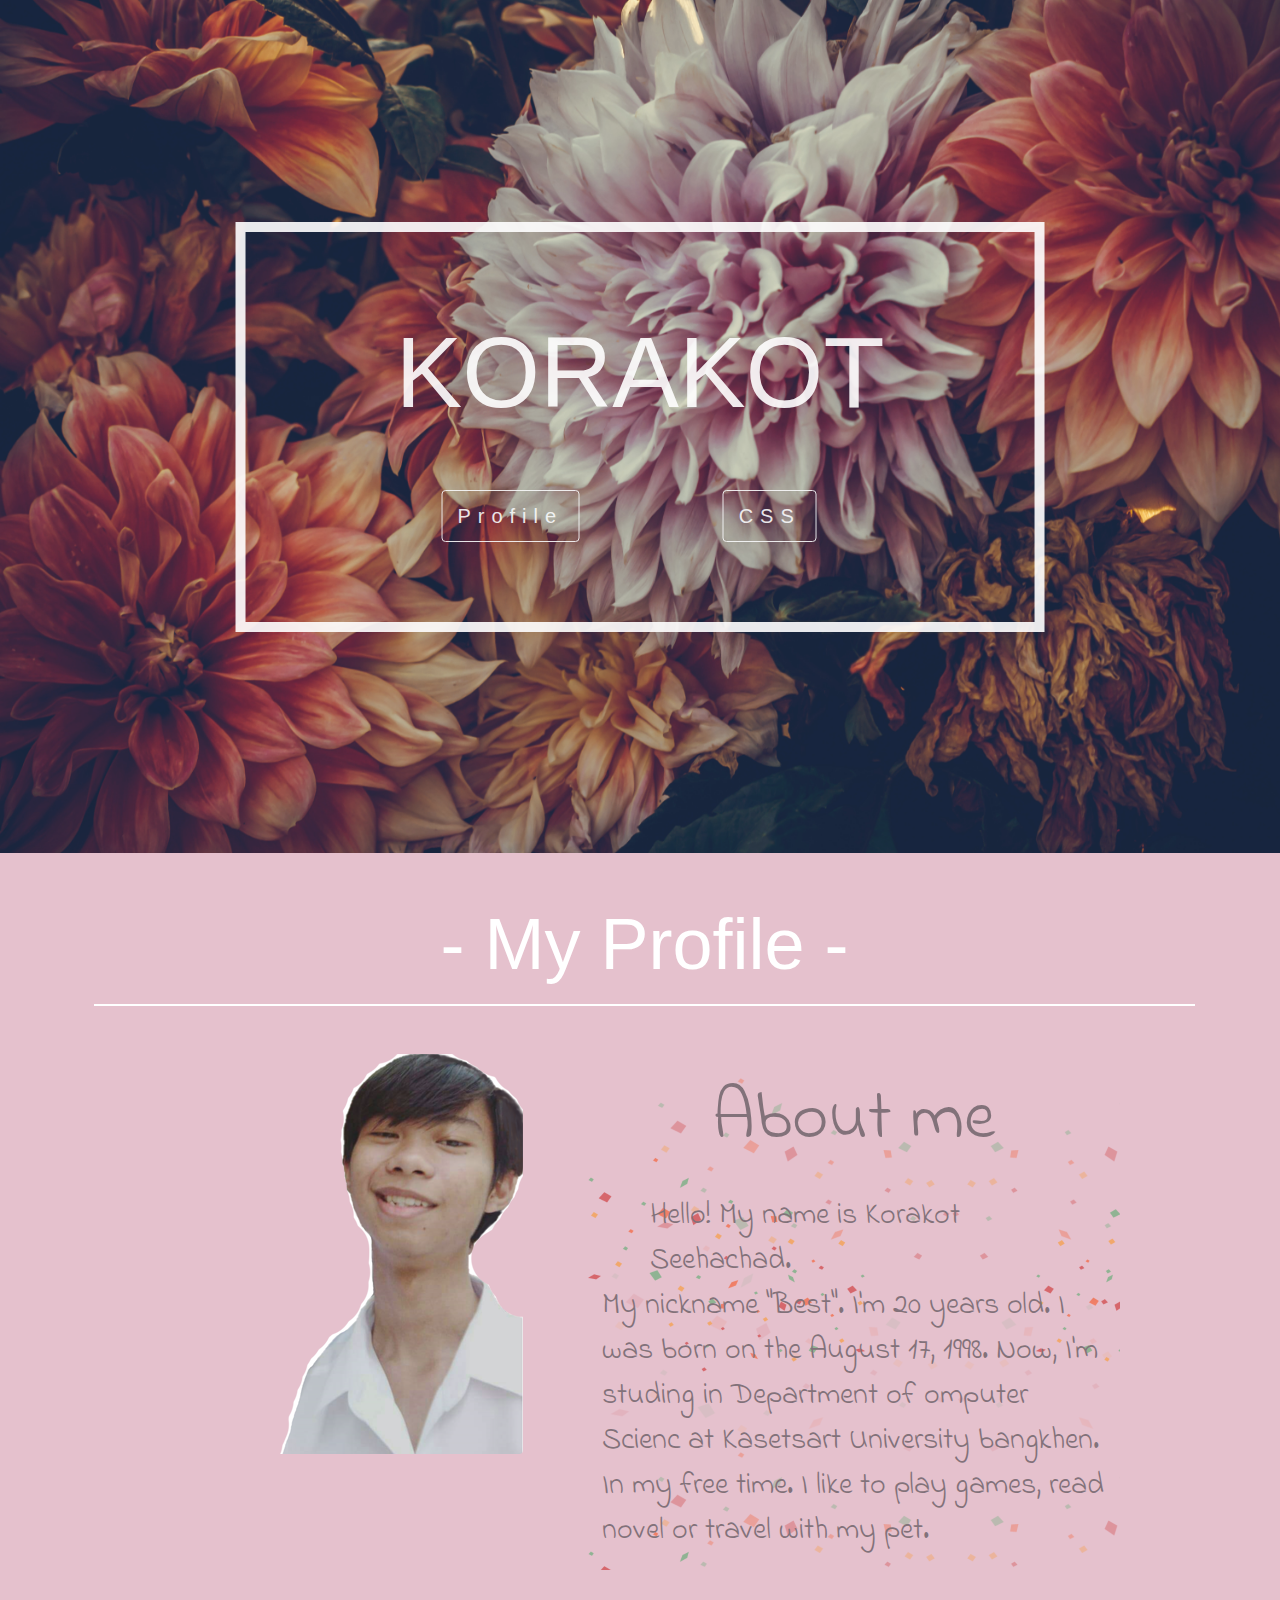
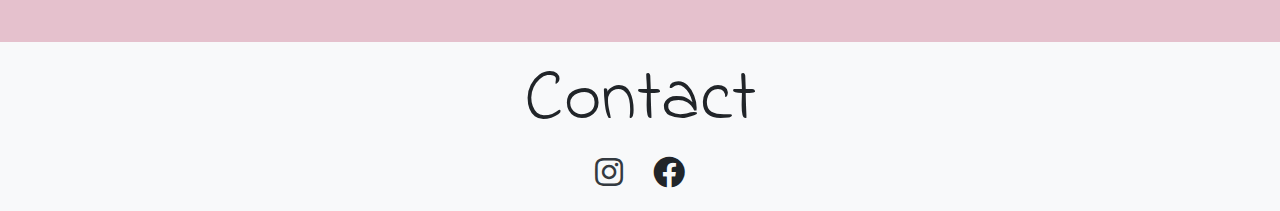
<file: index.html>
<!DOCTYPE html>
<html lang="en">

<head>
    <meta charset="UTF-8">
    <meta name="viewport" content="width=device-width, initial-scale=1.0">
    <meta http-equiv="X-UA-Compatible" content="ie=edge">
    <title>Document</title>
    <link rel="stylesheet" href="https://stackpath.bootstrapcdn.com/bootstrap/4.3.1/css/bootstrap.min.css" integrity="sha384-ggOyR0iXCbMQv3Xipma34MD+dH/1fQ784/j6cY/iJTQUOhcWr7x9JvoRxT2MZw1T" crossorigin="anonymous">
    <link rel="stylesheet" href="./fontawesome-free-5.10.1-web/css/all.min.css">
    <link rel="stylesheet" href="./css/mystyle.css">
    <link href="https://fonts.googleapis.com/css?family=Amatic+SC|Athiti|Dosis|Indie+Flower|Slabo+27px&display=swap" rel="stylesheet">
    <script src="https://code.jquery.com/jquery-3.3.1.slim.min.js" integrity="sha384-q8i/X+965DzO0rT7abK41JStQIAqVgRVzpbzo5smXKp4YfRvH+8abtTE1Pi6jizo" crossorigin="anonymous"></script>
    <script src="https://cdnjs.cloudflare.com/ajax/libs/popper.js/1.14.7/umd/popper.min.js" integrity="sha384-UO2eT0CpHqdSJQ6hJty5KVphtPhzWj9WO1clHTMGa3JDZwrnQq4sF86dIHNDz0W1" crossorigin="anonymous"></script>
    <script src="https://stackpath.bootstrapcdn.com/bootstrap/4.3.1/js/bootstrap.min.js" integrity="sha384-JjSmVgyd0p3pXB1rRibZUAYoIIy6OrQ6VrjIEaFf/nJGzIxFDsf4x0xIM+B07jRM" crossorigin="anonymous"></script>    
</head>

<body>
  <header>
  <div class="container-homePage bg-image">
      <img src="./images/4k-wallpaper-beautiful-flowers-bloom-2567106.jpg" alt="bgFlower">
      <div id="text-block" class="centered">
        <h1 id="text-homePage" > KORAKOT </h1>
        <div class="row mt-5">
          <div class="col"> 
            <a href="./index.html"> 
              <button type="button" class="btn btn-outline-light buttonLink">Profile</button>
            </a>
          </div>
          <div class="col"> 
            <a href="./css.html">
              <button type="button" class="btn btn-outline-light buttonLink">CSS</button>
            </a>
          </div>
        </div>
      </div>
  </div>
  </header>

  
  

  <main>
    <div class="container pt-5 pl-4 m-7">
      <h1 class="text-center display-3 text-white"> - My Profile - </h1>
      <hr>
    </div>
    <div class="container-fluid">
      <div class="row justify-content-center my-5">
        <div class="col-4">
          <img src="./images/b2.png" class="rounded mx-auto d-block" alt="Responsive image">
        </div>
        <div class="col-5 content rounded my-4 font-indieFlower"> 
            <h1 class="text-center font-size70px">About me</h1> <br>
            <p class="ml-5 mb-0 font-size30px"> Hello! My name is Korakot Seehachad.</p>
            <p class="font-size30px"> My nickname "Best". I'm 20 years old.  I was born on the August 17, 1998. Now, I'm 
              studing in Department of omputer Scienc at Kasetsart University bangkhen. In my free time. 
              I like to play games, read novel or travel with my pet.
            </p>
        </div>
      </div>
    </div>
  </main>
  

  <footer>
    <div class="container-fluid text-center bg-light">
      <h1 class="display-3 font-indieFlower pt-3">Contact</h1>
      <div class="row justify-content-center p-1">
        <div class="col-auto"><a href="https://www.instagram.com/best_bks/?hl=th"><i class="fab fa-instagram fa-2x text-dark"></i></a></div>
        <div class="col-auto pb-3"><a href="https://web.facebook.com/spirituallystrong.first.1"></a><i class="fab fa-facebook fa-2x"></i></div>
      </div>
    </div> 
  </footer>
</body>

</html>
</file>
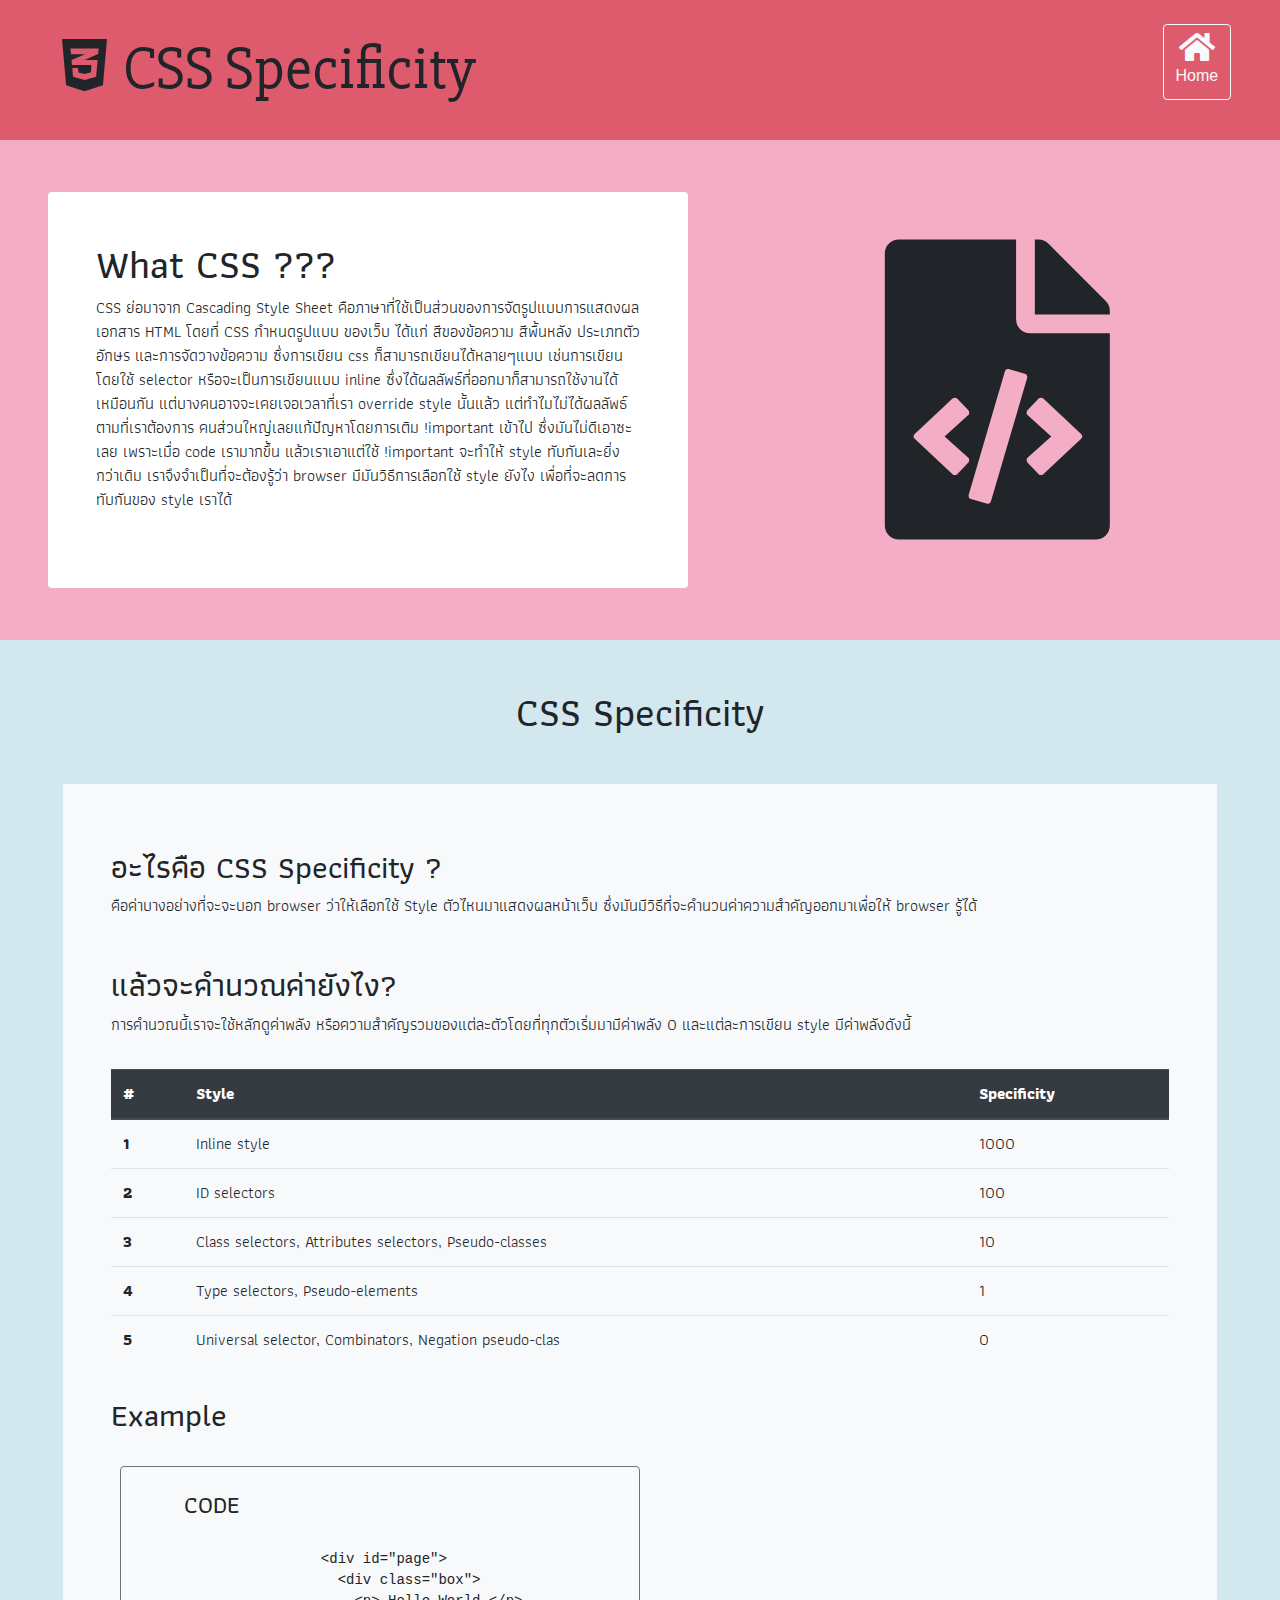
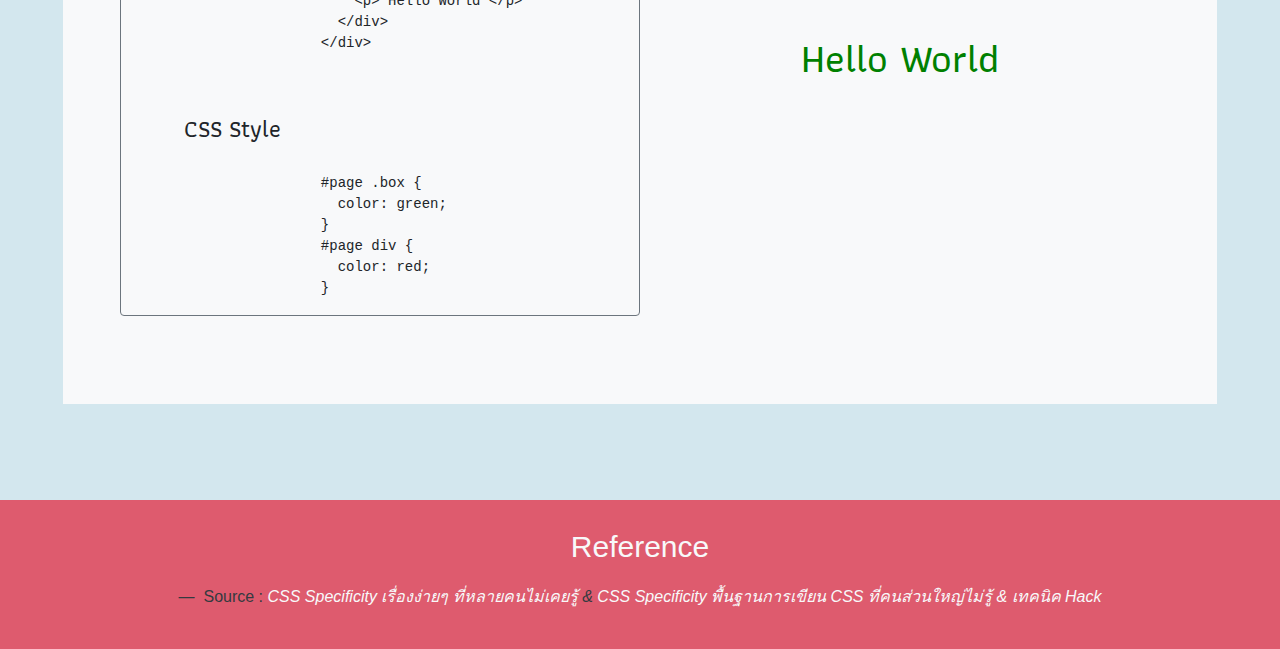
<file: css.html>
<!DOCTYPE html>
<html lang="en">
<head>
    <link rel="stylesheet" href="https://stackpath.bootstrapcdn.com/bootstrap/4.3.1/css/bootstrap.min.css" integrity="sha384-ggOyR0iXCbMQv3Xipma34MD+dH/1fQ784/j6cY/iJTQUOhcWr7x9JvoRxT2MZw1T" crossorigin="anonymous">
    <link rel="stylesheet" href="./fontawesome-free-5.10.1-web/css/all.min.css">
    <link rel="stylesheet" href="./css/cssStyle.css">
    <link href="https://fonts.googleapis.com/css?family=Amatic+SC|Athiti|Dosis|Indie+Flower|Slabo+27px&display=swap" rel="stylesheet">
    <script src="https://code.jquery.com/jquery-3.3.1.slim.min.js" integrity="sha384-q8i/X+965DzO0rT7abK41JStQIAqVgRVzpbzo5smXKp4YfRvH+8abtTE1Pi6jizo" crossorigin="anonymous"></script>
    <script src="https://cdnjs.cloudflare.com/ajax/libs/popper.js/1.14.7/umd/popper.min.js" integrity="sha384-UO2eT0CpHqdSJQ6hJty5KVphtPhzWj9WO1clHTMGa3JDZwrnQq4sF86dIHNDz0W1" crossorigin="anonymous"></script>
    <script src="https://stackpath.bootstrapcdn.com/bootstrap/4.3.1/js/bootstrap.min.js" integrity="sha384-JjSmVgyd0p3pXB1rRibZUAYoIIy6OrQ6VrjIEaFf/nJGzIxFDsf4x0xIM+B07jRM" crossorigin="anonymous"></script>    
</head>

<body>
  <header>
    <div class="container headWeb py-4">
      <div class="row rounded mx-3 p-auto">  
        <div class="col-8">
          <p id="font-size60px" class="font-slabo"> <i class="fab fa-css3-alt mx-3"></i>CSS Specificity</p>
        </div>
        <div class="col-3 fix-right"></div>
        <div class="col-1">
          <a href="./index.html">
            <button type="button" class="btn btn-outline-light buttonLink">
                <i class="fas fa-home fa-2x"></i>
              <h6 class="text-center">Home</h7>
            </button>
          </a>
        </div>
      </div>
    </div>
  </header>
  
  <main class="font-athiti">
    <div class="container-fluid bg-intro py-1">
      <div class="row">
        <div class="col-6 bg-white m-5 p-5 rounded">
          <h1>What CSS ???</h1>
          <p>CSS ย่อมาจาก Cascading Style Sheet  คือภาษาที่ใช้เป็นส่วนของการจัดรูปแบบการแสดงผลเอกสาร HTML 
            โดยที่ CSS กำหนดรูปแบบ ของเว็บ ได้แก่ สีของข้อความ สีพื้นหลัง ประเภทตัวอักษร และการจัดวางข้อความ 
            ซึ่งการเขียน css ก็สามารถเขียนได้หลายๆแบบ เช่นการเขียนโดยใช้ selector หรือจะเป็นการเขียนแบบ inline 
            ซึ่งได้ผลลัพธ์ที่ออกมาก็สามารถใช้งานได้เหมือนกัน แต่บางคนอาจจะเคยเจอเวลาที่เรา override style นั้นแล้ว 
            แต่ทำไมไม่ได้ผลลัพธ์ตามที่เราต้องการ คนส่วนใหญ่เลยแก้ปัญหาโดยการเติม !important เข้าไป ซึ่งมันไม่ดีเอาซะเลย 
            เพราะเมื่อ code เรามากขึ้น แล้วเราเอาแต่ใช้ !important จะทำให้ style ทับกันเละยิ่งกว่าเดิม เราจึงจำเป็นที่จะต้องรู้ว่า 
            browser มีมันวิธีการเลือกใช้ style ยังไง เพื่อที่จะลดการทับกันของ style เราได้
          </p>
        </div>
      <div class="col-4 a m-5 p-5 text-center"><i id="font-size300px" class="fas fa-file-code "></i></div>
      </div>
    </div>


    <div class="container-fluid bg-content py-5">
      <div class="text-center">
        <h1>CSS Specificity</h1>  
      </div>
      <div class="bg-light p-5 m-5">
          <div class="py-3">
              <h2>อะไรคือ CSS Specificity ?</h2>   
              <p>
                คือค่าบางอย่างที่จะจะบอก browser ว่าให้เลือกใช้ Style ตัวไหนมาแสดงผลหน้าเว็บ 
                ซึ่งมันมีวิธีที่จะคำนวนค่าความสำคัญออกมาเพื่อให้ browser รู้ได้
              </p>    
            </div>
            <div class="py-3">
              <h2>แล้วจะคำนวณค่ายังไง?</h2>
              <p>การคำนวณนี้เราจะใช้หลักดูค่าพลัง หรือความสำคัญรวมของแต่ละตัวโดยที่ทุกตัวเริ่มมามีค่าพลัง 0 
              และแต่ละการเขียน style มีค่าพลังดังนี้
            </p>
            </div>
            
            
            <table class="table">
                <thead class="thead-dark">
                  <tr>
                    <th scope="col">#</th>
                    <th scope="col">Style</th>
                    <th scope="col">Specificity</th>
                  </tr>
                </thead>
                <tbody>
                  <tr>
                    <th scope="row">1</th>
                    <td>Inline style</td>
                    <td>1000</td>
                  </tr>
                  <tr>
                  <th scope="row">2</th>
                  <td>ID selectors</td>
                  <td>100</td>
                </tr>
                <tr>
                  <th scope="row">3</th>
                  <td>Class selectors, Attributes selectors, Pseudo-classes</td>
                  <td>10</td>
                </tr>
                <tr>
                    <th scope="row">4</th>
                    <td>Type selectors, Pseudo-elements</td>
                    <td>1</td>
                  </tr>
                  <tr>
                      <th scope="row">5</th>
                      <td>Universal selector, Combinators, Negation pseudo-clas</td>
                      <td>0</td>
                    </tr>
              </tbody>
            </table>
            <div class="py-3">
                <h2>Example</h2>
                <div class="p-4 row">
                  <span class="col-6 border border-secondary rounded">
                    <h4 class="pt-4 pl-5">CODE</h4>
                    <pre><code>
                      &lt;div id="page"&gt; 
                        &lt;div class="box"&gt;
                          &lt;p&gt; Hello World &lt;/p&gt;
                        &lt;/div&gt;
                      &lt;/div&gt;
                    </code></pre>
                  
                  <h4 class="pt-4 pl-5">CSS Style</h4>
                    <pre><code>
                      #page .box {
                        color: green;
                      }
                      #page div {
                        color: red;
                      }</code></pre>
                    </span>

                  <span class="col-6 text-center">
                    <br><br><br><br><br><br><br>
                    <h1 style="color: green;">Hello World</h1>
                  </span>
                </div>  
            </div>
      </div>
    </div>
  </main>

  <blockquote class="blockquote text-center py-4">
      <p class="mb-0 text-light mb-3" id="font-size30px">Reference</p>
      <footer class="blockquote-footer text-dark"> Source :
        <cite title="Source Title">
           <a class="text-light" href="https://medium.com/@thanuphon18/css-specificity-%E0%B9%80%E0%B8%A3%E0%B8%B7%E0%B9%88%E0%B8%AD%E0%B8%87%E0%B8%87%E0%B9%88%E0%B8%B2%E0%B8%A2%E0%B9%86-%E0%B8%97%E0%B8%B5%E0%B9%88%E0%B8%AB%E0%B8%A5%E0%B8%B2%E0%B8%A2%E0%B8%84%E0%B8%99%E0%B9%84%E0%B8%A1%E0%B9%88%E0%B9%80%E0%B8%84%E0%B8%A2%E0%B8%A3%E0%B8%B9%E0%B9%89-f23a0bf5ae87">CSS Specificity เรื่องง่ายๆ ที่หลายคนไม่เคยรู้ </a>  &
           <a class="text-light" href="https://www.designil.com/css-specificity-and-hack.html">CSS Specificity พื้นฐานการเขียน CSS ที่คนส่วนใหญ่ไม่รู้ & เทคนิค Hack </a>
        </cite>
      </footer>
  </blockquote>
</body>
</html>
</file>
<file: css/mystyle.css>
body {
    background-color: #e5c1cd;
}

hr {
    border-color: white;
    border-width: 2px;
    width: auto;
}

.content {
    background-image: url(../images/small-papers-bg.png);
    opacity: 0.5;
}

.post-text p {
    white-space: nowrap;
    overflow: hidden;
    box-sizing: border-box;
    text-overflow: ellipsis;
}

/* Font style */
.font-indieFlower {
    font-family: 'Indie Flower', cursive;
}

.font-AmaticSC {
    font-family: 'Amatic SC', cursive;
}

.font-Athiti {
    font-family: 'Athiti', sans-serif;   
}

.font-Slabo27px {
    font-family: 'Slabo 27px', serif;
}

.font-Dosis {
    font-family: 'Dosis', sans-serif;
}


/* Font size */
.font-size70px {
    font-size: 70px;
}

.font-size30px {
    font-size: 30px;
}

/* Homepage Style */
.bg-image img{
    max-width: 100%;
    height: auto;
    opacity: 0.9;
}

.container-homePage {
    position: relative;
    text-align: center;
    color: white;
}

.centered {
    position: absolute;
    top: 50%;
    left: 50%;
    transform: translate(-50%, -50%);
}

div#text-block {
    position: absolute;
    border: 10px solid white;
    opacity: 0.9;
    padding: 80px 150px;
}

h1#text-homePage {
    font-size: 100px; 
    color: white;
}

.buttonLink {
    margin-top: 10px;
    margin-bottom: 0px;
    padding: 10px 15px;
    font-size: 20px;
    letter-spacing: 7px;
}
</file>
<file: css/cssStyle.css>
body {
    background-color: #DE5B6E;
}

.bg-intro {
    background-color: rgb(243, 174, 197);
}

.bg-content {
    background-color: #D3E7EE;
}

.headWeb {
    max-width: 100%;
    height: 140px;
}

.font-slabo{
    font-family: 'Slabo 27px', serif;
}

.font-dosis {
    font-family: 'Dosis', sans-serif;

}

#font-size60px {
    font-size: 60px;
}

.font-athiti {
    font-family: 'Athiti', sans-serif;
}

#font-size300px {
    font-size: 300px;
}

#font-size30px {
    font-size: 30px;
}
</file>
